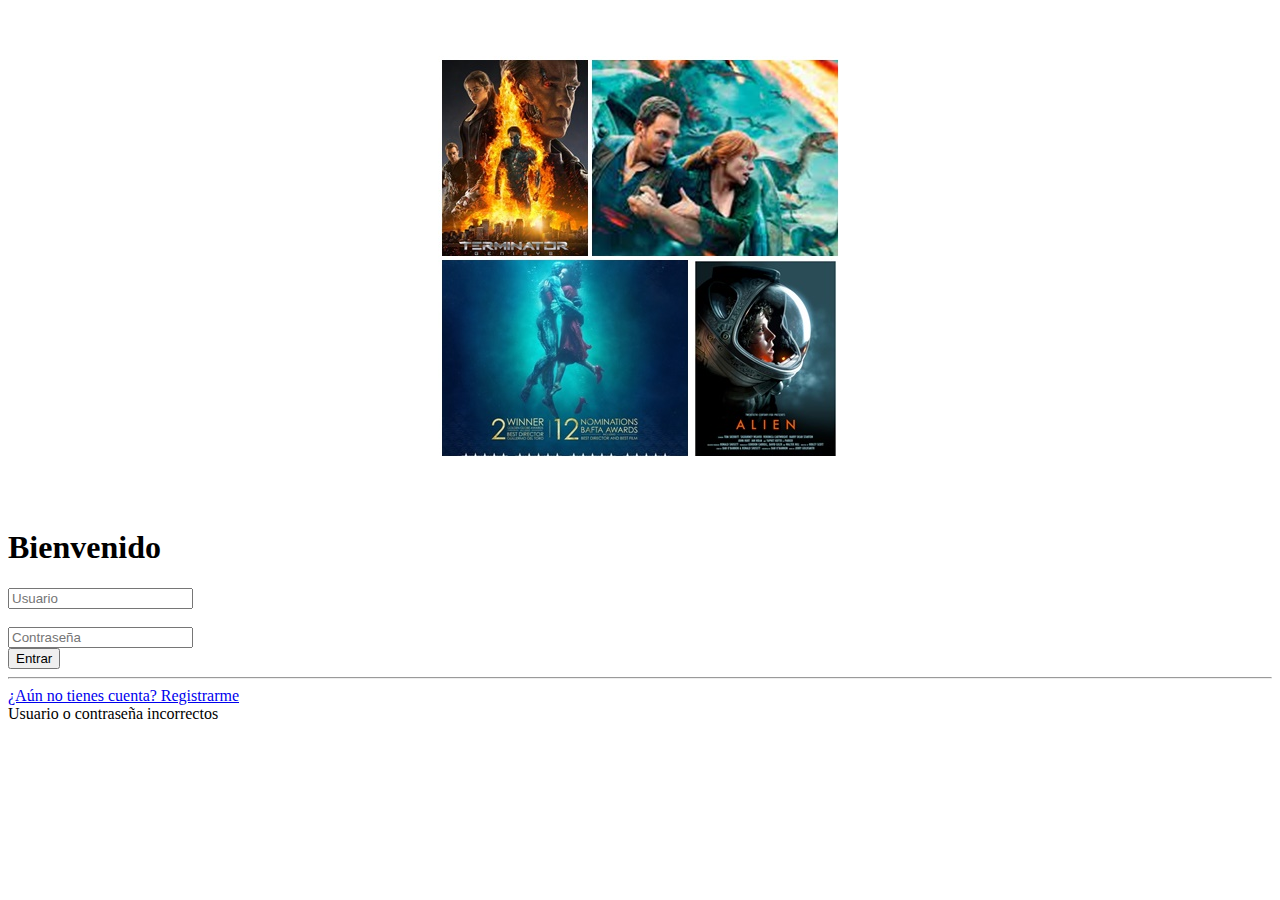
<file: target/MovieRental-1.0/login.html>
<!DOCTYPE html>
<!--
Click nbfs://nbhost/SystemFileSystem/Templates/Licenses/license-default.txt to change this license
Click nbfs://nbhost/SystemFileSystem/Templates/JSP_Servlet/Html.html to edit this template
-->
<html>
    <head>
        <title>Renta de Peliculas</title>
        <meta charset="UTF-8">
        <meta name="viewport" content="width=device-width, initial-scale=1.0">
        <link href="https://cdn.jsdelivr.net/npm/bootstrap@5.0.2/dist/css/bootstrap.min.css" rel="stylesheet" integrity="sha384-EVSTQN3/azprG1Anm3QDgpJLIm9Nao0Yz1ztcQTwFspd3yD65VohhpuuCOmLASjC" crossorigin="anonymous">
        <script src="https://cdn.jsdelivr.net/npm/bootstrap@5.0.2/dist/js/bootstrap.bundle.min.js" integrity="sha384-MrcW6ZMFYlzcLA8Nl+NtUVF0sA7MsXsP1UyJoMp4YLEuNSfAP+JcXn/tWtIaxVXM" crossorigin="anonymous"></script>
        <script src="https://cdn.jsdelivr.net/npm/@popperjs/core@2.9.2/dist/umd/popper.min.js" integrity="sha384-IQsoLXl5PILFhosVNubq5LC7Qb9DXgDA9i+tQ8Zj3iwWAwPtgFTxbJ8NT4GN1R8p" crossorigin="anonymous"></script>
        <script src="https://cdn.jsdelivr.net/npm/bootstrap@5.0.2/dist/js/bootstrap.min.js" integrity="sha384-cVKIPhGWiC2Al4u+LWgxfKTRIcfu0JTxR+EQDz/bgldoEyl4H0zUF0QKbrJ0EcQF" crossorigin="anonymous"></script>
        <script src="https://ajax.googleapis.com/ajax/libs/jquery/3.6.0/jquery.min.js"></script>
        <link href="css/index.css" rel="stylesheet">
        <script src="js/index.js"></script>
    </head>
    <body>
        <div class="container py-3">
            <div class="card my-5">
                <div class="card-body">
                    <div class="row m-3">
                        <div class="col-md-6 bg-login-imagen"></div>
                        <div class="col-md-6">
                            <h1 class="h4 text-gray-900 my-3">Bienvenido</h1>
                            <form id="form-login">
                                <div class="form-group">
                                    <input type="text" class="form-control" id="usuario" placeholder="Usuario" required>
                                </div>
                                <br>
                                <div class="form-group">
                                    <input type="password" class="form-control" id="contrasena" placeholder="Contraseña" required>
                                </div>
                                <button type="submit" class="btn btn-primary btn-block" id="BTNENTRAR">Entrar</button>
                                <hr>
                            </form>
                        </div>
                    </div>
                    <a href="register.html">¿Aún no tienes cuenta? Registrarme</a>
                    <div id="login-error" class="alert alert-danger d-none" role="alert">Usuario o contraseña incorrectos</div>
                </div>
            </div>
        </div>
    </body>
</html>
</file>
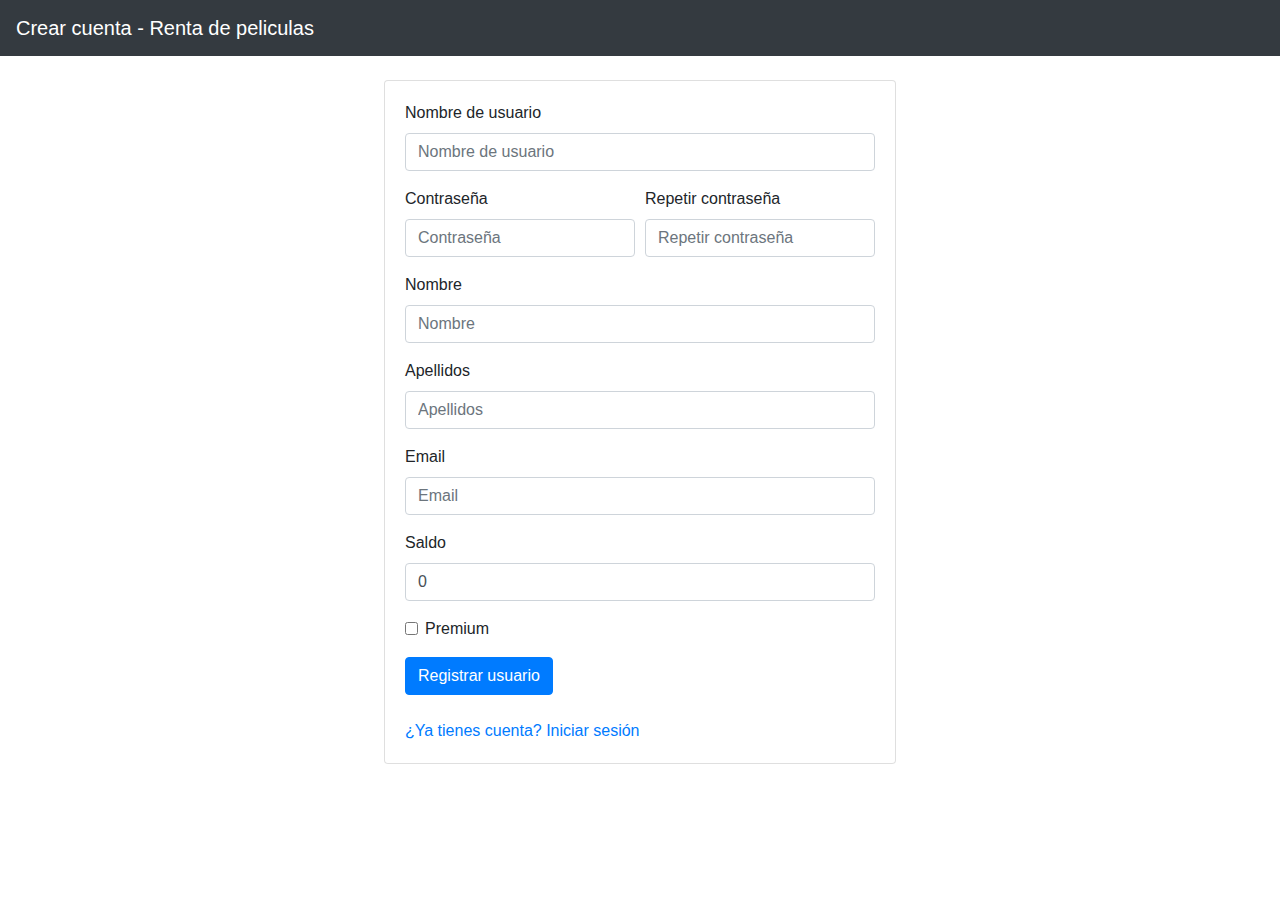
<file: target/MovieRental-1.0/register.html>
<!DOCTYPE html>
<html>
    <head>
        <meta charset="UTF-8">
        <script src="https://ajax.googleapis.com/ajax/libs/jquery/3.5.1/jquery.min.js"></script>
        <!-- Latest compiled and minified CSS -->
        <link rel="stylesheet" href="https://maxcdn.bootstrapcdn.com/bootstrap/4.5.2/css/bootstrap.min.css">

        <!-- jQuery library -->
        <script src="https://ajax.googleapis.com/ajax/libs/jquery/3.5.1/jquery.min.js"></script>

        <!-- Popper JS -->
        <script src="https://cdnjs.cloudflare.com/ajax/libs/popper.js/1.16.0/umd/popper.min.js"></script>

        <!-- Latest compiled JavaScript -->
        <script src="https://maxcdn.bootstrapcdn.com/bootstrap/4.5.2/js/bootstrap.min.js"></script>
        <script src="js/index.js"></script>
        <link href="css/index.css" rel="stylesheet">
        <title>Registro - Renta de peliculas</title>
    </head>
    <body>
        <nav class="navbar navbar-dark bg-dark">
            <a class="navbar-brand" href="index.html">Crear cuenta - Renta de peliculas</a>
        </nav>
        <main class="p-4 d-flex justify-content-center">
            <div class="card sizeDiv">
                <div class="card-body">
                    <form id="form-register" class="pb-4">
                        <div class="form-group">
                            <label for="input-username">Nombre de usuario</label>
                            <input type="text" class="form-control" id="input-username" placeholder="Nombre de usuario" required>
                        </div>
                        <div class="form-row">
                            <div class="form-group col-md-6">
                                <label for="input-contrasena">Contraseña</label>
                                <input type="password" class="form-control" id="input-contrasena" placeholder="Contraseña" required>
                            </div>
                            <div class="form-group col-md-6">
                                <label for="input-contrasena-repeat">Repetir contraseña</label>
                                <input type="password" class="form-control" id="input-contrasena-repeat" placeholder="Repetir contraseña" required>
                            </div>
                        </div>
                        <div class="form-group">
                            <label for="input-nombre">Nombre</label>
                            <input type="text" class="form-control" id="input-nombre" placeholder="Nombre" required>
                        </div>
                        <div class="form-group">
                            <label for="input-apellidos">Apellidos</label>
                            <input type="text" class="form-control" id="input-apellidos" placeholder="Apellidos" required>
                        </div>
                        <div class="form-group">
                            <label for="input-email">Email</label>
                            <input type="text" class="form-control" id="input-email" placeholder="Email" required>
                        </div>
                        <div class="form-group">
                            <label for="input-saldo">Saldo</label>
                            <input type="number" class="form-control" id="input-saldo" placeholder="0" min="0" max="10000" value="0" required>
                        </div>
                        <div class="form-group">
                            <div class="form-check">
                                <input type="checkbox" class="form-check-input" id="input-premium">
                                <label class="form-check-label" for="input-premium">Premium</label>
                            </div>
                        </div>
                        <input type="submit" class="btn btn-primary" id="register-btn" value="Registrar usuario" />
                    </form>
                    <div id="register-error" class="alert alert-danger d-none" role="alert"></div>
                    <a href="index.html">¿Ya tienes cuenta? Iniciar sesión</a>
                </div>
            </div> 
        </main>
    </body>
</html>
</file>
<file: target/MovieRental-1.0/css/index.css>
.bg-login-imagen{
    background:url("../img/bg-login.jpg");
    background-position:center;
    height: 500px;
    background-repeat:no-repeat;
    border:0px;
    
}

.sizeDiv{
    width: 40vw;
}
</file>
